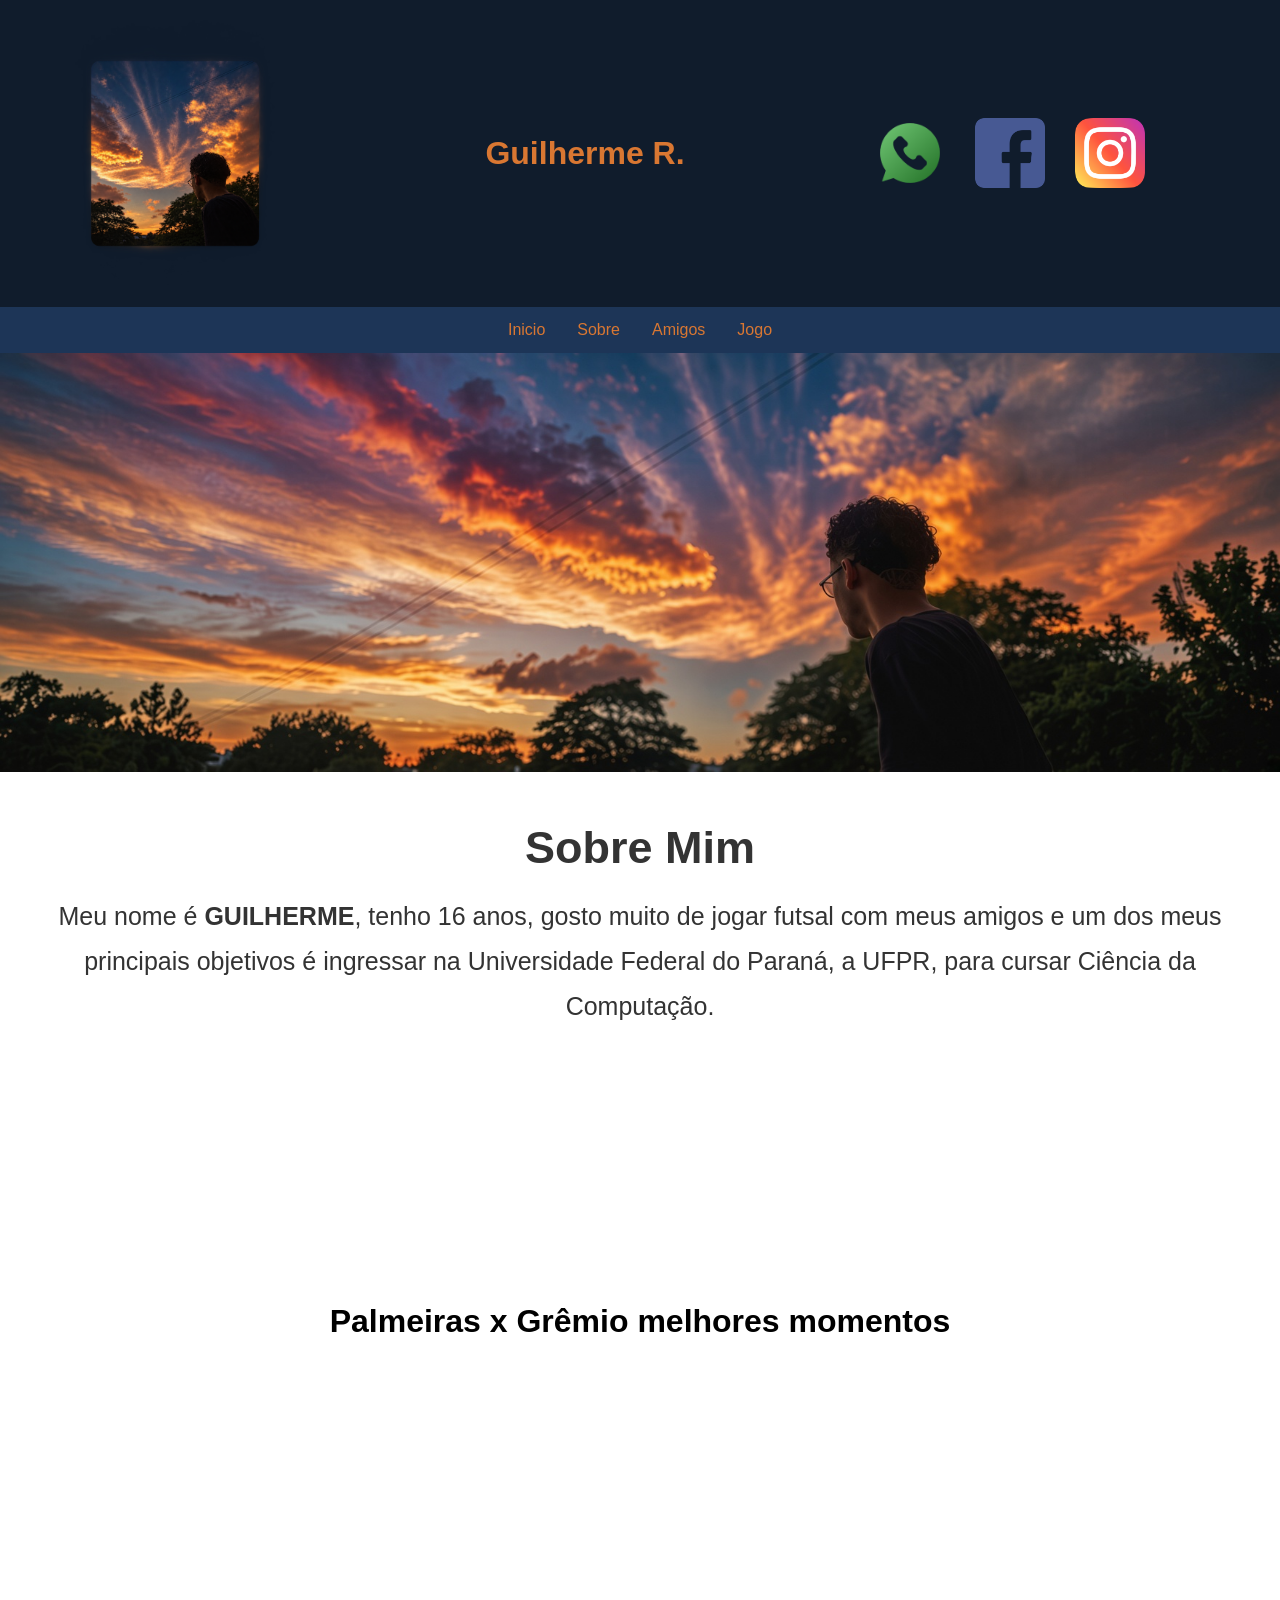
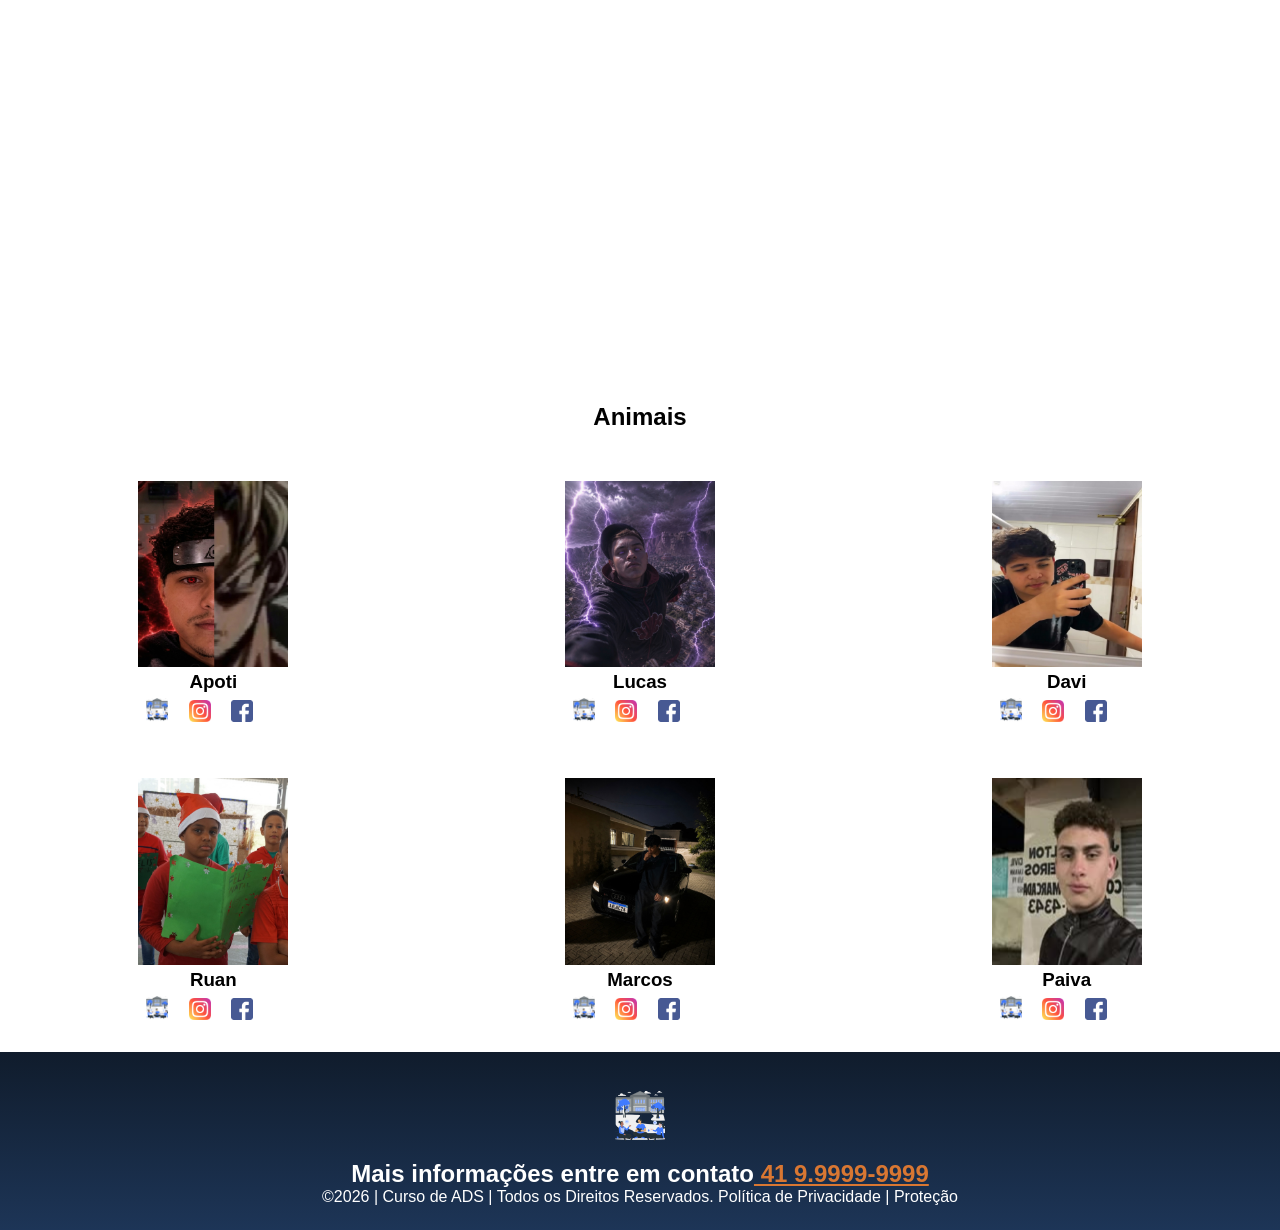
<file: index.html>
<!DOCTYPE html>
<html lang="pt-br">
<head>
<meta charset="UTF-8">
<meta name="viewport" content="width=device-width, initial-scale=1.0">
<title>Pág do Guilherme R.</title>
<link rel="stylesheet" href="style.css">
</head>
<body>
<!--header é a parte do cabeçalho do site, é o topo da página-->
<header class="cabecalho-itens">
<img class="cabecalho_imagem" src="Contemplando o Céu em Chamas (1).png" alt="Logo da
Página">
<h1 class="titulo_site">Guilherme R.</h1>
<div class="sociais">
<a href="https://wa.me/5541999999999" class="sociais-link">
<img class="sociais" src="whatsapp.png" alt="Logo do Whats da
Escola">
</a>
<a href="https://www.facebook.com/?locale=pt_BR" class="sociais-link">
<img class="sociais" src="facebook.png" alt="Facebook da
Escola">
</a>
<a href="https://www.instagram.com/?hl=pt-br" class="sociais-link">
<img class="sociais" src="instagram.png" alt="instagram da
Escola">
</a>
</div>
</header>

<ul>
  <li><a href="index.html">Inicio</a></li>
  <li><a href="sobre.html">Sobre</a></li>
  <li><a href="amigos.html">Amigos</a></li>
  <li><a href="jogo.html">Jogo</a></li>
</ul>

<!--Seção banner 1 é a parte do paragrafo 1 da página-->
<section class="banner1">
<img class="escola.image" src="Ryek9.jpg" alt="Banner da Escola">
</section>

 <h2 class="titulo-sobre">Sobre Mim</h2>
<p class="sobre-mim">
    Meu nome é <strong>GUILHERME</strong>, tenho 16 anos, gosto muito de jogar futsal com meus amigos
    e um dos meus principais objetivos é ingressar na Universidade Federal do Paraná, a UFPR,
    para cursar Ciência da Computação.
  </p>

<div class="palmeiras">
    <h1>Palmeiras x Grêmio melhores momentos</h1>
    <iframe width="560" height="315" src="https://www.youtube.com/embed/J6cxWtbNAPo?si=TtXbECdWcvzV6b6w" title="YouTube video player" frameborder="0" allow="accelerometer; autoplay; clipboard-write; encrypted-media; gyroscope; picture-in-picture; web-share" referrerpolicy="strict-origin-when-cross-origin" allowfullscreen></iframe>
</div>

<!--Seção estudantes é a parte do paragrafo 2 da página -- "Meninos"-->
<!--altere em "src="estudante_menino_1.png" para src"nome da imagem do menino em
todos abaixo-->
<!--altere em "src="site_school.png" para src"nome da logo em todos abaixo-->
<!--para aumentar os alunos copie a div no edidor que corresponda desde a foto
até os icones abaixo - dúvidas chame o professor-->
<section class="estudante">
<h1 class="estudante_titulo">Animais</h1>
<p> </p>
<div class="estudantes_todos">
<div class="estudante-div">
<img class="estudante-imagem" src="etmhe.jpg" alt="Foto da
turma do 2DDS do ano de 2026">
<h3 class="estudante-nome">Apoti</h3>
<a href="https://cursos.alura.com.br/dashboard">
<p> </p>
<img class="estudante-icone" src="logo_nossa_escola.png" alt="Link do Site da
escola"></a>
<img class="estudante-icone" src="instagram.png" alt="Link do
Instagram">
<img class="estudante-icone" src="facebook.png" alt="Link do Facebook">
</div>
<div class="estudante-div">
<img class="estudante-imagem" src="hospA.jpg" alt="Foto da
turma do 2DDS do ano de 2026">
<h3 class="estudante-nome">Lucas</h3>
<a href="https://cursos.alura.com.br/dashboard">
<p> </p>
<img class="estudante-icone" src="logo_nossa_escola.png" alt="Link do
Site da escola"></a>
<img class="estudante-icone" src="instagram.png" alt="Link do
Instagram">
<img class="estudante-icone" src="facebook.png" alt="Link do
Facebook">
</div>
<div class="estudante-div">
<img class="estudante-imagem" src="image (1).png" alt="Foto da
turma do 2DDS do ano de 2026">
<h3 class="estudante-nome">Davi</h3>
<a href="https://cursos.alura.com.br/dashboard">
<p> </p>
<img class="estudante-icone" src="logo_nossa_escola.png" alt="Link do
Site da escola"></a>
<img class="estudante-icone" src="instagram.png" alt="Link do
Instagram">
<img class="estudante-icone" src="facebook.png" alt="Link do
Facebook">
</div>
</div>
</section>
<!--Seção estudantes é a parte do paragrafo 3 da página -- "Meninas"-->
<!--altere em "src="estudante_menina_1.png" para src"nome da imagem do menina em
todas abaixo-->
<!--altere em "src="site_school.png" para src"nome da logo em todos abaixo-->
<section class="estudante">
<div class="estudantes_todos">
<div class="estudante-div">
<img class="estudante-imagem" src="2kBKp.jpg" alt="Foto da
turma do 2DDS do ano de 2026">
<h3 class="estudante-nome">Ruan</h3>
<a href="https://cursos.alura.com.br/dashboard">
<p> </p>
<img class="estudante-icone" src="logo_nossa_escola.png" alt="Link do Site da
escola"></a>
<img class="estudante-icone" src="instagram.png" alt="Link do Instagram">
<img class="estudante-icone" src="facebook.png" alt="Link do Facebook">
</div>
<div class="estudante-div">
<img class="estudante-imagem" src="PXOVA.jpg" alt="Foto da turma do
2DDS do ano de 2026">
<h3 class="estudante-nome">Marcos</h3>
<a href="https://cursos.alura.com.br/dashboard">
<p> </p>
<img class="estudante-icone" src="logo_nossa_escola.png" alt="Link do Site
da escola"></a>
<img class="estudante-icone" src="instagram.png" alt="Link do Instagram">
<img class="estudante-icone" src="facebook.png" alt="Link do Facebook">
</div>
<div class="estudante-div">
<img class="estudante-imagem" src="nOo2R.png" alt="Foto da turma do
2DDS do ano de 2026">
<h3 class="estudante-nome">Paiva</h3>
<a href="https://cursos.alura.com.br/dashboard">
<p> </p>
<img class="estudante-icone" src="logo_nossa_escola.png" alt="Link do Site
da escola"></a>
<img class="estudante-icone" src="instagram.png" alt="Link do Instagram">
<img class="estudante-icone" src="facebook.png" alt="Link do Facebook">
</div>
</div>
</section>

<!--Seção rodapé é a parte final da paragrafo 3 da página-->
<footer class="escola">
<img class="logo_rodape" src="logo_nossa_escola.png" alt="Logo da Escola">
<h2 class="escola-título">Mais informações entre em contato<a class="link"
href="https://wa.me/5541999999999"> 41 9.9999-9999 </a></h2>
<p></p>
<p>©2026 | Curso de ADS | Todos os Direitos Reservados.
Política de Privacidade | Proteção
</file>
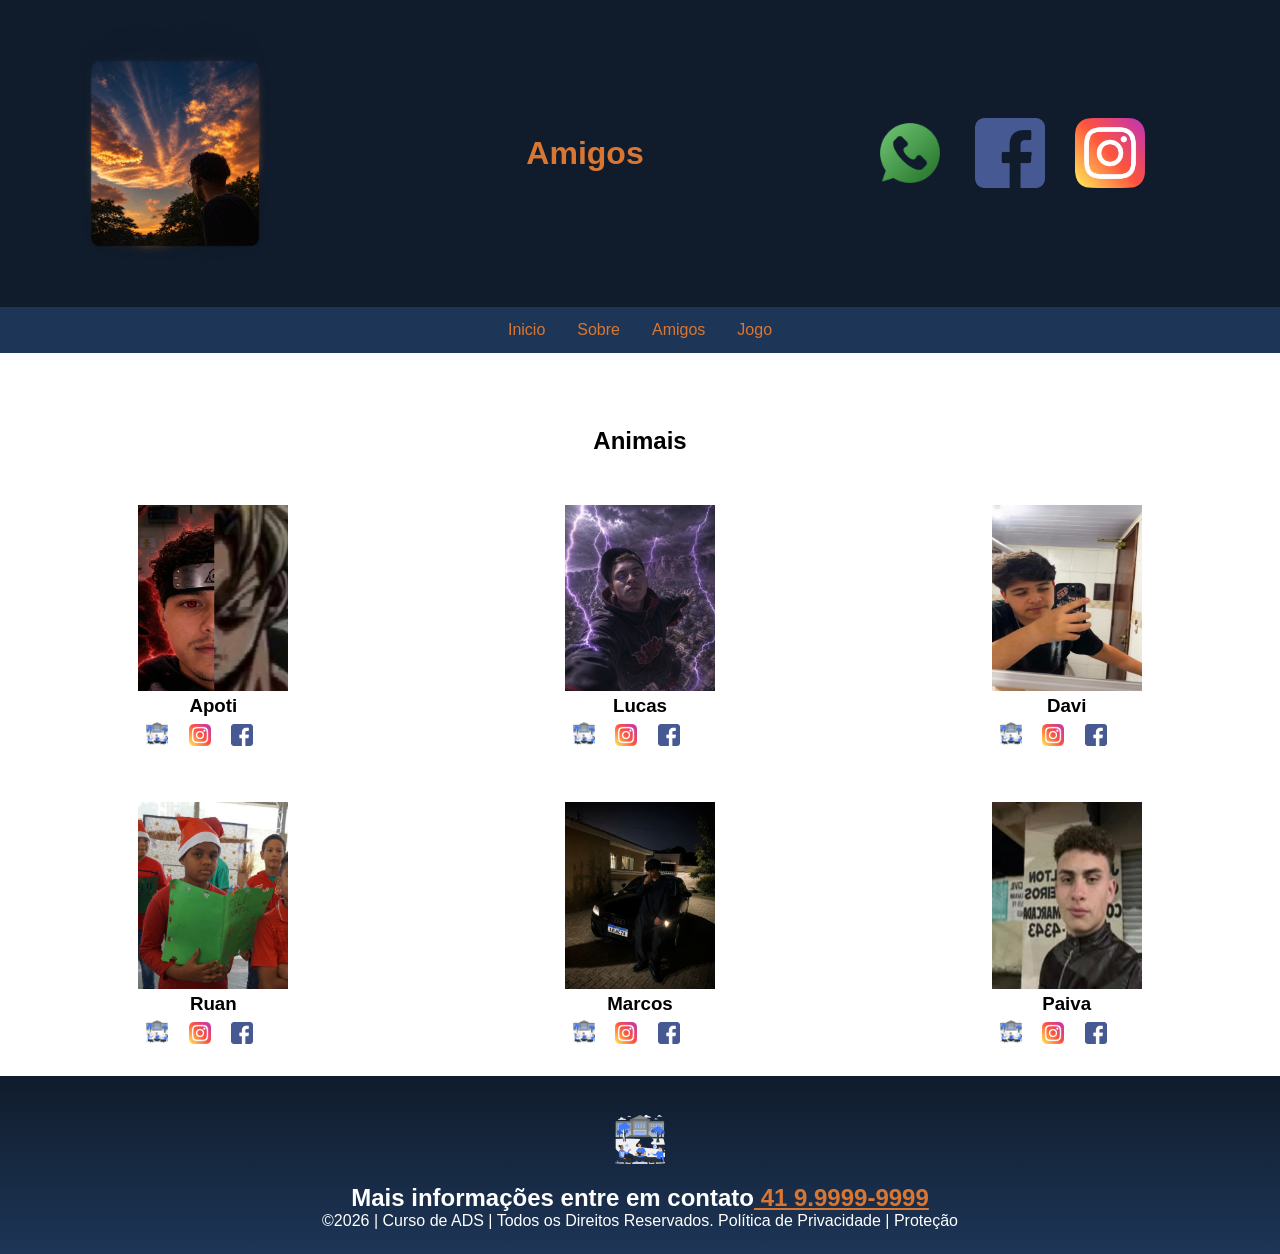
<file: amigos.html>
<!DOCTYPE html>
<html lang="en">
<head>
    <meta charset="UTF-8">
    <meta name="viewport" content="width=device-width, initial-scale=1.0">
    <title>Amigos</title>
    <link rel="stylesheet" href="style.css">
</head>
<body>
    <header class="cabecalho-itens">
<img class="cabecalho_imagem" src="Contemplando o Céu em Chamas (1).png" alt="Logo da
Página">
<h1 class="titulo_site">Amigos</h1>
<div class="sociais">
<a href="https://wa.me/5541999999999" class="sociais-link">
<img class="sociais" src="whatsapp.png" alt="Logo do Whats da
Escola">
</a>
<a href="https://www.facebook.com/?locale=pt_BR" class="sociais-link">
<img class="sociais" src="facebook.png" alt="Facebook da
Escola">
</a>
<a href="https://www.instagram.com/?hl=pt-br" class="sociais-link">
<img class="sociais" src="instagram.png" alt="instagram da
Escola">
</a>
</div>
</header>

<ul>
  <li><a href="index.html">Inicio</a></li>
  <li><a href="sobre.html">Sobre</a></li>
  <li><a href="amigos.html">Amigos</a></li>
  <li><a href="jogo.html">Jogo</a></li>
</ul>

<section class="estudante">
<h1 class="estudante_titulo">Animais</h1>
<p> </p>
<div class="estudantes_todos">
<div class="estudante-div">
<img class="estudante-imagem" src="etmhe.jpg" alt="Foto da
turma do 2DDS do ano de 2026">
<h3 class="estudante-nome">Apoti</h3>
<a href="https://cursos.alura.com.br/dashboard">
<p> </p>
<img class="estudante-icone" src="logo_nossa_escola.png" alt="Link do Site da
escola"></a>
<img class="estudante-icone" src="instagram.png" alt="Link do
Instagram">
<img class="estudante-icone" src="facebook.png" alt="Link do Facebook">
</div>
<div class="estudante-div">
<img class="estudante-imagem" src="hospA.jpg" alt="Foto da
turma do 2DDS do ano de 2026">
<h3 class="estudante-nome">Lucas</h3>
<a href="https://cursos.alura.com.br/dashboard">
<p> </p>
<img class="estudante-icone" src="logo_nossa_escola.png" alt="Link do
Site da escola"></a>
<img class="estudante-icone" src="instagram.png" alt="Link do
Instagram">
<img class="estudante-icone" src="facebook.png" alt="Link do
Facebook">
</div>
<div class="estudante-div">
<img class="estudante-imagem" src="image (1).png" alt="Foto da
turma do 2DDS do ano de 2026">
<h3 class="estudante-nome">Davi</h3>
<a href="https://cursos.alura.com.br/dashboard">
<p> </p>
<img class="estudante-icone" src="logo_nossa_escola.png" alt="Link do
Site da escola"></a>
<img class="estudante-icone" src="instagram.png" alt="Link do
Instagram">
<img class="estudante-icone" src="facebook.png" alt="Link do
Facebook">
</div>
</div>
</section>
<!--Seção estudantes é a parte do paragrafo 3 da página -- "Meninas"-->
<!--altere em "src="estudante_menina_1.png" para src"nome da imagem do menina em
todas abaixo-->
<!--altere em "src="site_school.png" para src"nome da logo em todos abaixo-->
<section class="estudante">
<div class="estudantes_todos">
<div class="estudante-div">
<img class="estudante-imagem" src="2kBKp.jpg" alt="Foto da
turma do 2DDS do ano de 2026">
<h3 class="estudante-nome">Ruan</h3>
<a href="https://cursos.alura.com.br/dashboard">
<p> </p>
<img class="estudante-icone" src="logo_nossa_escola.png" alt="Link do Site da
escola"></a>
<img class="estudante-icone" src="instagram.png" alt="Link do Instagram">
<img class="estudante-icone" src="facebook.png" alt="Link do Facebook">
</div>
<div class="estudante-div">
<img class="estudante-imagem" src="PXOVA.jpg" alt="Foto da turma do
2DDS do ano de 2026">
<h3 class="estudante-nome">Marcos</h3>
<a href="https://cursos.alura.com.br/dashboard">
<p> </p>
<img class="estudante-icone" src="logo_nossa_escola.png" alt="Link do Site
da escola"></a>
<img class="estudante-icone" src="instagram.png" alt="Link do Instagram">
<img class="estudante-icone" src="facebook.png" alt="Link do Facebook">
</div>
<div class="estudante-div">
<img class="estudante-imagem" src="nOo2R.png" alt="Foto da turma do
2DDS do ano de 2026">
<h3 class="estudante-nome">Paiva</h3>
<a href="https://cursos.alura.com.br/dashboard">
<p> </p>
<img class="estudante-icone" src="logo_nossa_escola.png" alt="Link do Site
da escola"></a>
<img class="estudante-icone" src="instagram.png" alt="Link do Instagram">
<img class="estudante-icone" src="facebook.png" alt="Link do Facebook">
</div>
</div>
</section>

<!--Seção rodapé é a parte final da paragrafo 3 da página-->
<footer class="escola">
<img class="logo_rodape" src="logo_nossa_escola.png" alt="Logo da Escola">
<h2 class="escola-título">Mais informações entre em contato<a class="link"

href="https://wa.me/5541999999999"> 41 9.9999-9999 </a></h2>
<p></p>
<p>©2026 | Curso de ADS | Todos os Direitos Reservados.
Política de Privacidade | Proteção
</body>
</html>
</file>
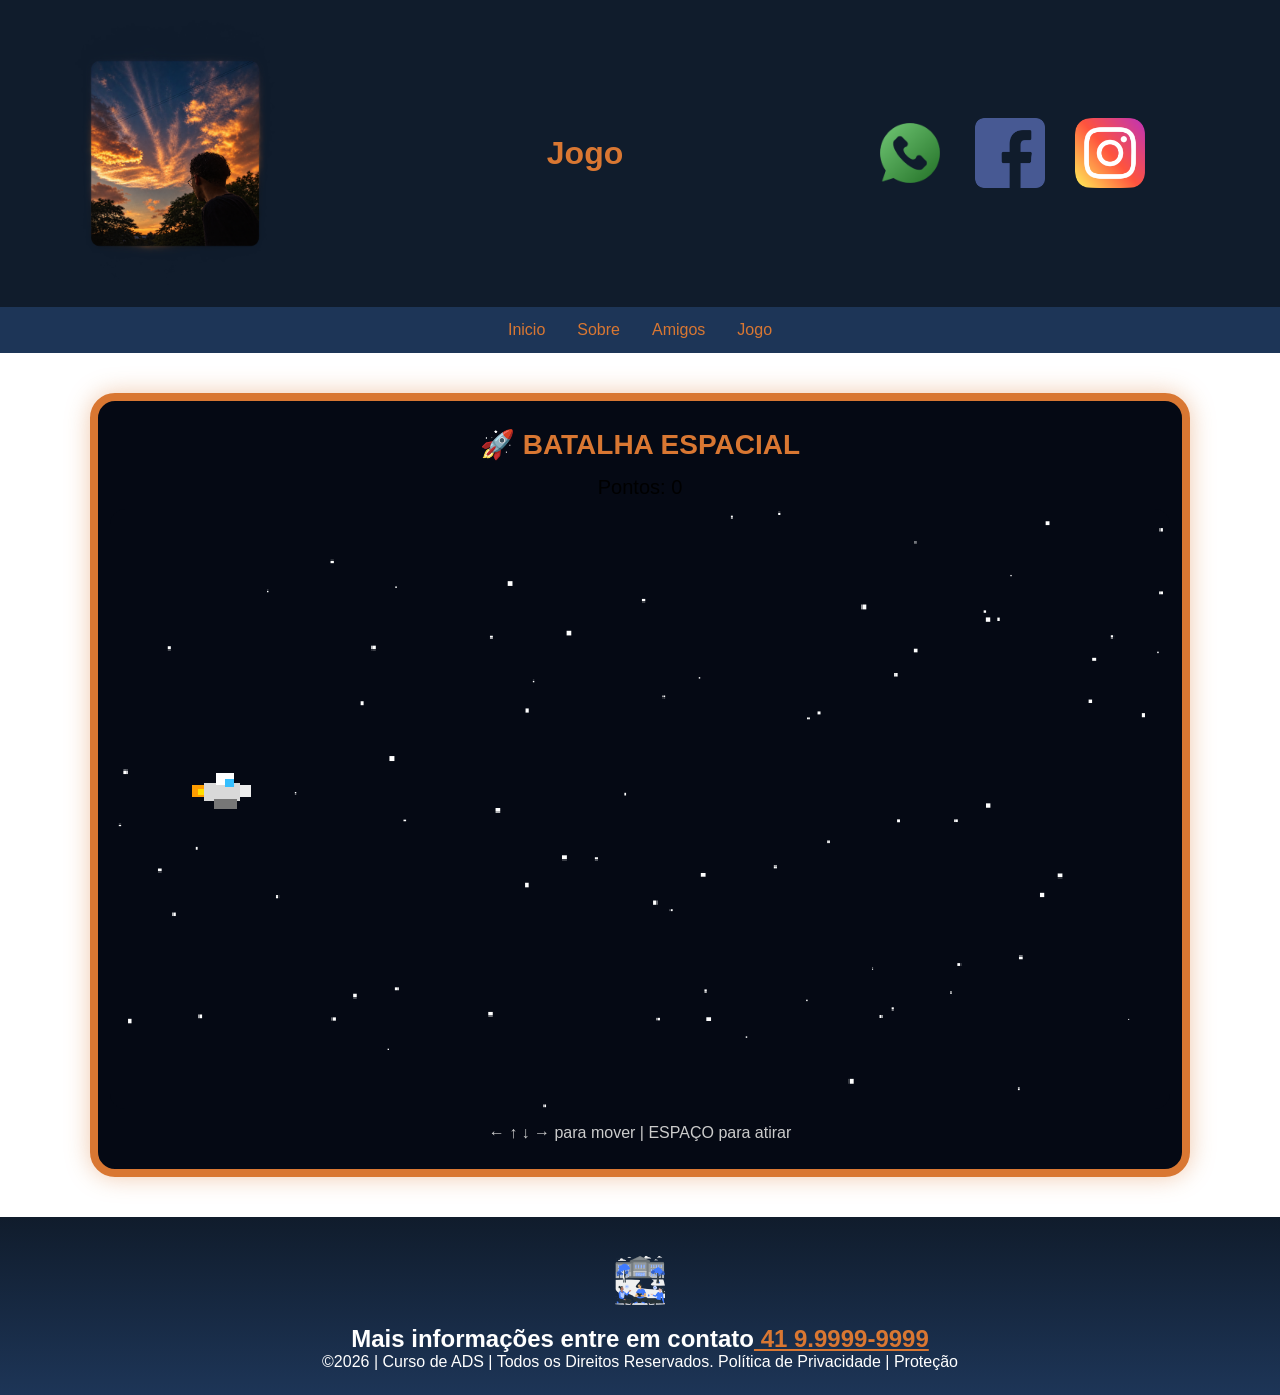
<file: jogo.html>
<!DOCTYPE html>
<html lang="en">
<head>
    <meta charset="UTF-8">
    <meta name="viewport" content="width=device-width, initial-scale=1.0">
    <title>Jogo</title>
    <link rel="stylesheet" href="style.css">
</head>
<body>
    <header class="cabecalho-itens">
<img class="cabecalho_imagem" src="Contemplando o Céu em Chamas (1).png" alt="Logo da
Página">
<h1 class="titulo_site">Jogo</h1>
<div class="sociais">
<a href="https://wa.me/5541999999999" class="sociais-link">
<img class="sociais" src="whatsapp.png" alt="Logo do Whats da
Escola">
</a>
<a href="https://www.facebook.com/?locale=pt_BR" class="sociais-link">
<img class="sociais" src="facebook.png" alt="Facebook da
Escola">
</a>
<a href="https://www.instagram.com/?hl=pt-br" class="sociais-link">
<img class="sociais" src="instagram.png" alt="instagram da
Escola">
</a>
</div>
</header>

<ul>
  <li><a href="index.html">Inicio</a></li>
  <li><a href="sobre.html">Sobre</a></li>
  <li><a href="amigos.html">Amigos</a></li>
  <li><a href="jogo.html">Jogo</a></li>
</ul>
</head>

<body>

    <section class="area-jogo">

        <h1 class="titulo-jogo">
            🚀 BATALHA ESPACIAL
        </h1>

        <div class="placar">
            Pontos: <span id="pontos">0</span>
        </div>

        <canvas id="jogo" width="900" height="500"></canvas>

        <div class="controles">
            ← ↑ ↓ → para mover | ESPAÇO para atirar
        </div>

    </section>

<footer class="escola">
<img class="logo_rodape" src="logo_nossa_escola.png" alt="Logo da Escola">
<h2 class="escola-título">Mais informações entre em contato<a class="link"

href="https://wa.me/5541999999999"> 41 9.9999-9999 </a></h2>
<p></p>
<p>©2026 | Curso de ADS | Todos os Direitos Reservados.
Política de Privacidade | Proteção
</body>
</html>

    <script src="./script.js"></script>
</file>
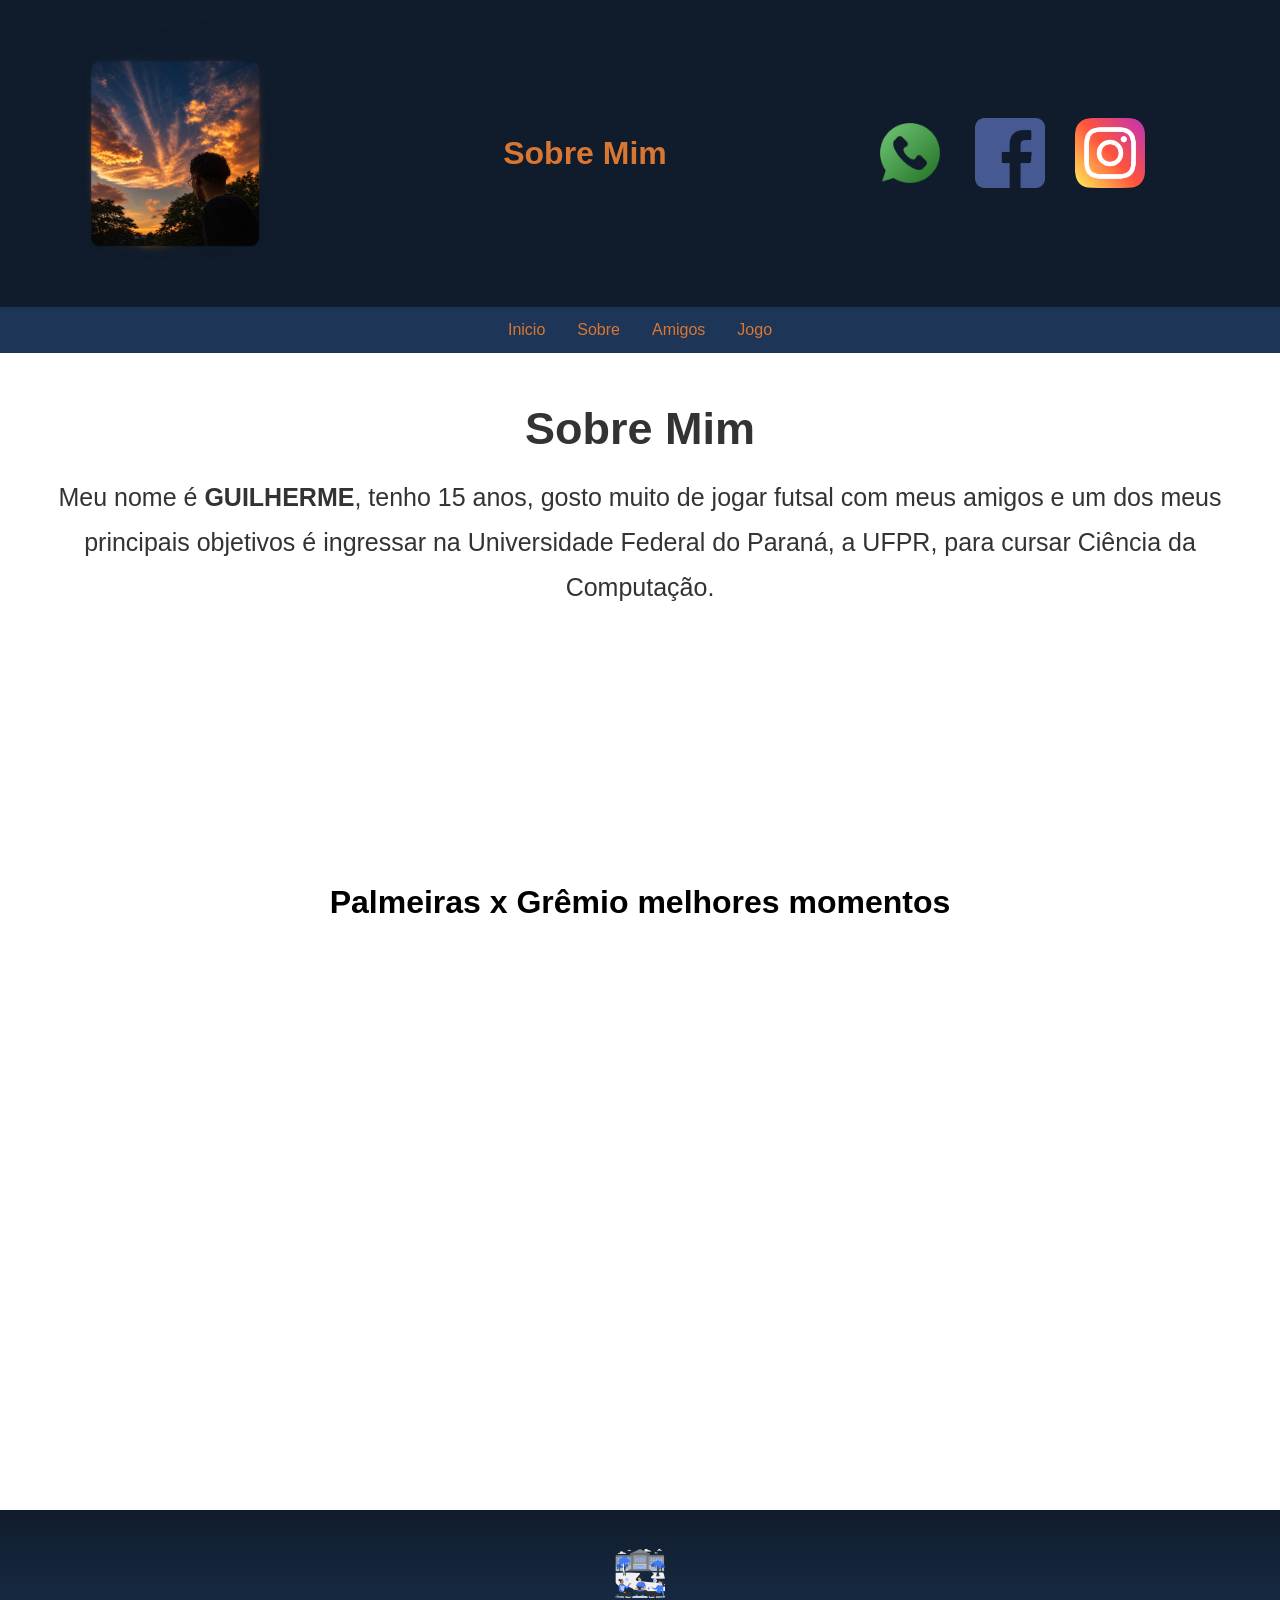
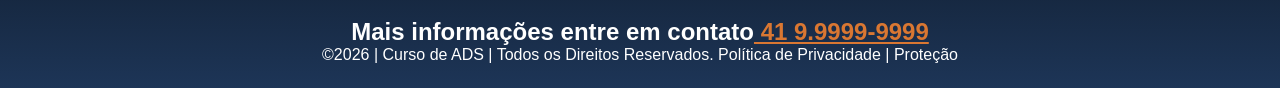
<file: sobre.html>
<!DOCTYPE html>
<html lang="en">
<head>
    <meta charset="UTF-8">
    <meta name="viewport" content="width=device-width, initial-scale=1.0">
    <title>Sobre</title>
    <link rel="stylesheet" href="style.css">
</head>
<body>
    <header class="cabecalho-itens">
<img class="cabecalho_imagem" src="Contemplando o Céu em Chamas (1).png" alt="Logo da
Página">
<h1 class="titulo_site">Sobre Mim</h1>
<div class="sociais">
<a href="https://wa.me/5541999999999" class="sociais-link">
<img class="sociais" src="whatsapp.png" alt="Logo do Whats da
Escola">
</a>
<a href="https://www.facebook.com/?locale=pt_BR" class="sociais-link">
<img class="sociais" src="facebook.png" alt="Facebook da
Escola">
</a>
<a href="https://www.instagram.com/?hl=pt-br" class="sociais-link">
<img class="sociais" src="instagram.png" alt="instagram da
Escola">
</a>
</div>
</header>

<ul>
  <li><a href="index.html">Inicio</a></li>
  <li><a href="sobre.html">Sobre</a></li>
  <li><a href="amigos.html">Amigos</a></li>
  <li><a href="jogo.html">Jogo</a></li>
</ul>

<h2 class="titulo-sobre">Sobre Mim</h2>
<p class="sobre-mim">
    Meu nome é <strong>GUILHERME</strong>, tenho 15 anos, gosto muito de jogar futsal com meus amigos
    e um dos meus principais objetivos é ingressar na Universidade Federal do Paraná, a UFPR,
    para cursar Ciência da Computação.
  </p>

<div class="palmeiras">
    <h1>Palmeiras x Grêmio melhores momentos</h1>
    <iframe width="560" height="315" src="https://www.youtube.com/embed/J6cxWtbNAPo?si=TtXbECdWcvzV6b6w" title="YouTube video player" frameborder="0" allow="accelerometer; autoplay; clipboard-write; encrypted-media; gyroscope; picture-in-picture; web-share" referrerpolicy="strict-origin-when-cross-origin" allowfullscreen></iframe>
</div>

<footer class="escola">
<img class="logo_rodape" src="logo_nossa_escola.png" alt="Logo da Escola">
<h2 class="escola-título">Mais informações entre em contato<a class="link"

href="https://wa.me/5541999999999"> 41 9.9999-9999 </a></h2>
<p></p>
<p>©2026 | Curso de ADS | Todos os Direitos Reservados.
Política de Privacidade | Proteção
</body>
</html>
</file>
<file: style.css>
*{
margin: 0;
padding: 0;
box-sizing: border-box;
}
body{
font-family: "Poppins", sans-serif;
}
header{
background-color: #101C2C;
color: #D97732;
width: 100%;
padding: 20px;
}
.cabecalho-itens{
max-width: 1980px;
margin: 0 auto;
display: flex;
align-items: center;
justify-content: center;
}
.cabecalho_imagem{
width: 200px;
display: flex;
justify-content: flex-start;
align-items: center;
}
.titulo_site{
padding: 50px;
text-align: center;
width: 50%;
font: 30px;
}
.sociais{
display: flex;
justify-content: flex-end;
width: 25%;
padding-right: 30px;
}
.sociais-link{
   display: inline-block;
}
.sociais-link img{
  width: 100px;
  height: auto;
  border-radius: 8px;
}
.sociais-link:hover img{
    opacity: 0.85;
}
.banner1{
display: block;
width: 100%;
overflow: hidden;
}
.escola.image,
.banner1 img {
  width: 100%;
  height: auto;
  max-width: 100%;
  display: block;
  margin: 0;
}
.estudante_titulo{
padding: 50px;
text-align: center;
}
.estudante-nome{
text-align: center;
}
.estudante-imagem{
width: 150px;
}
.estudante-icone{
width: 38px;
padding: 4px 8px;
}
.estudante{
background-image: background-color(#faae43);
padding: 24px 0;
}

.estudante.div{
text-align: center;
padding: 24px 0;
}
.estudantes_todos{
display: flex;
justify-content: space-around;
}
.escola{
background-image: linear-gradient(#101C2C,#1D3557);
color: white;
display: flex;
justify-content:center;
padding: 24px 0;
text-align:center;
display:block;
}
.escola-titulo{
padding: 50px;
text-align: center;
}
.logo_rodape{
height: 80px;
padding: 12px 0;
}

.link{
color: #D97732;
text-decoration:
}

ul {
  list-style-type: none;
  margin: 0;
  padding: 0;
  overflow: hidden;
  background-color: #1D3557;
  display: flex;
  justify-content: center;
}

ul li {
  float: left;
}

ul li a {
  display: block;
  color: #D97732;
  text-align: center;
  padding: 14px 16px;
  text-decoration: none;
}

ul li a:hover {
  background-color: #667385;
}
.palmeiras {
    background-color: white;
    display: flex;
    flex-direction: column;
    align-items: center;
    justify-content: center;
    min-height: 100vh;
}

.titulo-sobre {
    font-size: 45px;
    margin-top: 50px;
    margin-bottom: 20px;
    text-align: center;
    font-weight: bold;
    color: #333;
}

.sobre-mim {
    max-width: 1500px;
    margin: auto;
    text-align: center;
    font-size: 25px;
    line-height: 1.8;
    color: #333;
    padding: 0 20px;
}

        /* BORDA QUE SEPARA O JOGO DA PÁGINA */
        .area-jogo {
            width: 95%;
            max-width: 1100px;
            margin: 40px auto;
            padding: 12px;

            border: 8px solid #D97732;
            border-radius: 25px;

            background: #050914;
            box-shadow: 0 0 25px rgba(217, 119, 50, 0.4);
        }

        .titulo-jogo {
            text-align: center;
            padding: 15px;
            color: #D97732;
            font-size: 28px;
        }

        #jogo {
            display: block;
            width: 100%;
            height: 600px;

            background: #050914;
            border-radius: 15px;

            image-rendering: pixelated;
        }

        .placar {
            text-align: center;
            font-size: 20px;
            padding-bottom: 10px;
        }

        .controles {
            text-align: center;
            padding: 15px;
            color: #ccc;
        }
</file>
